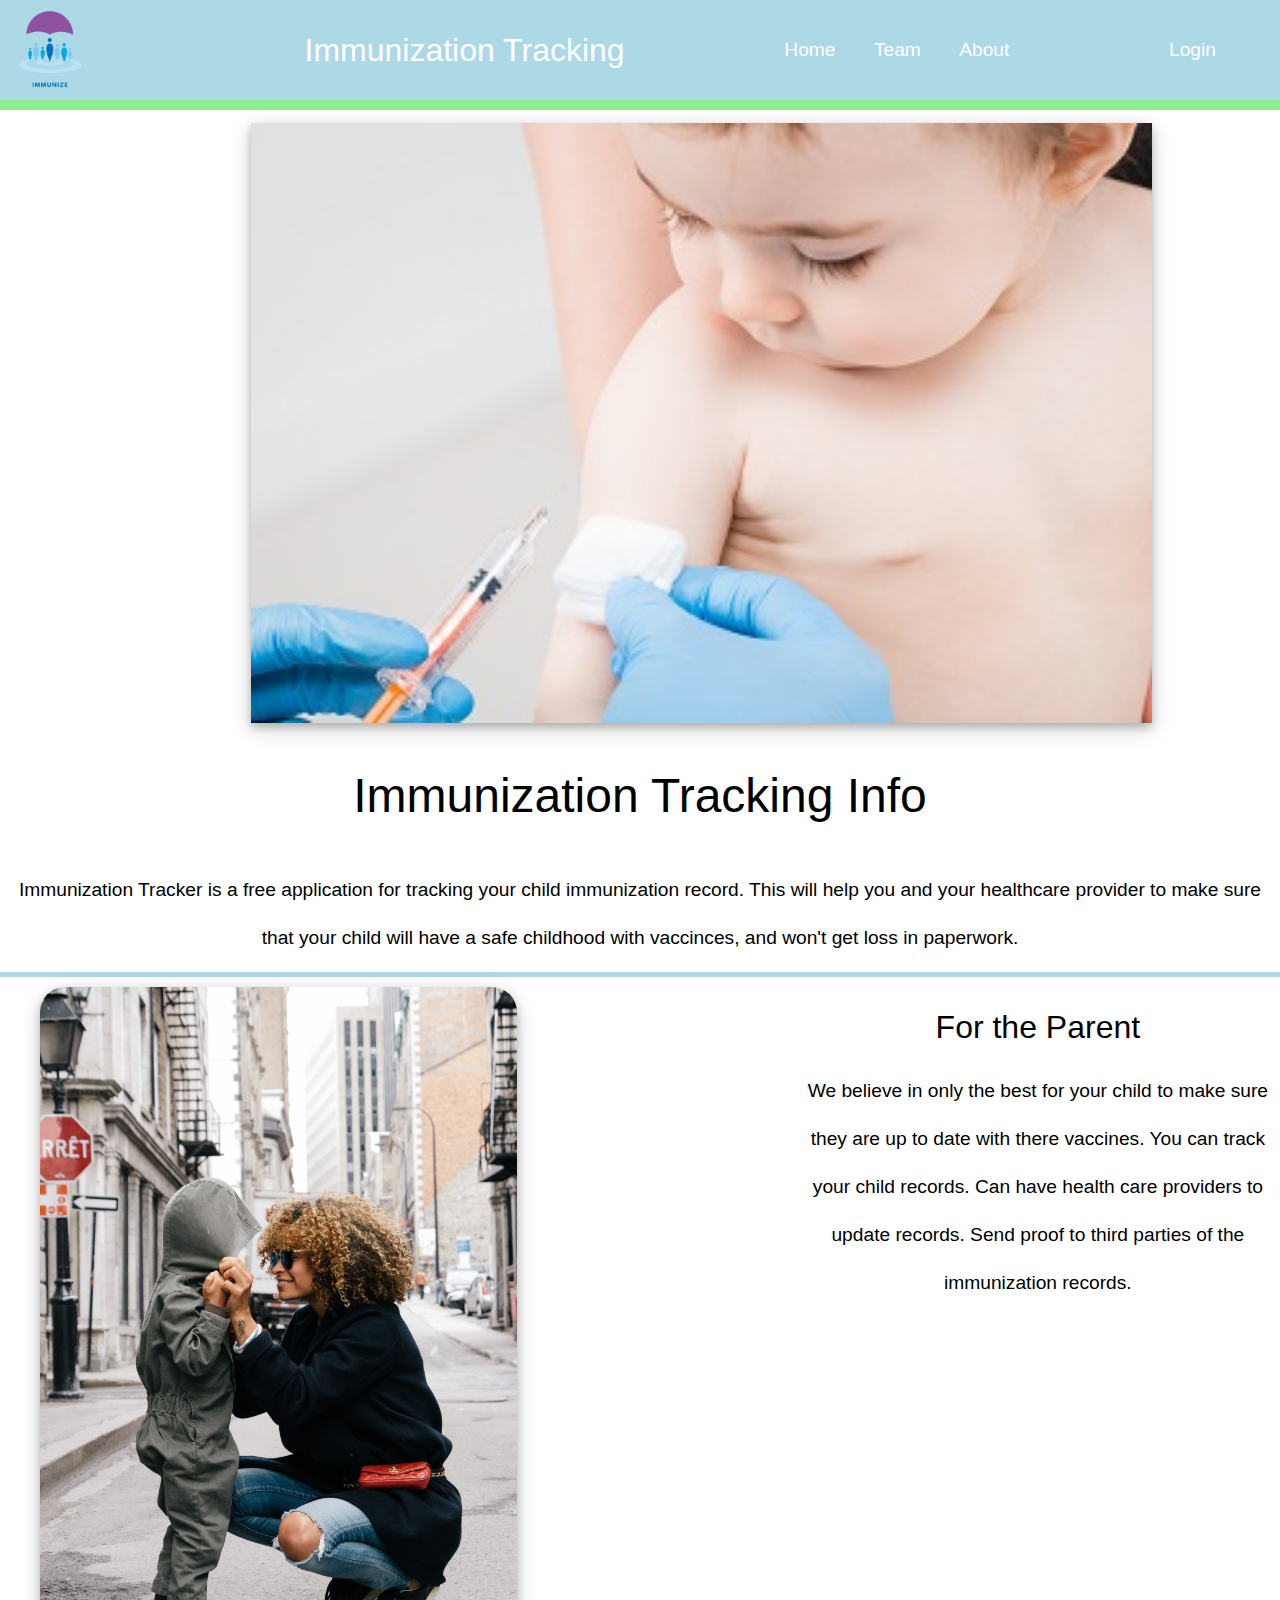
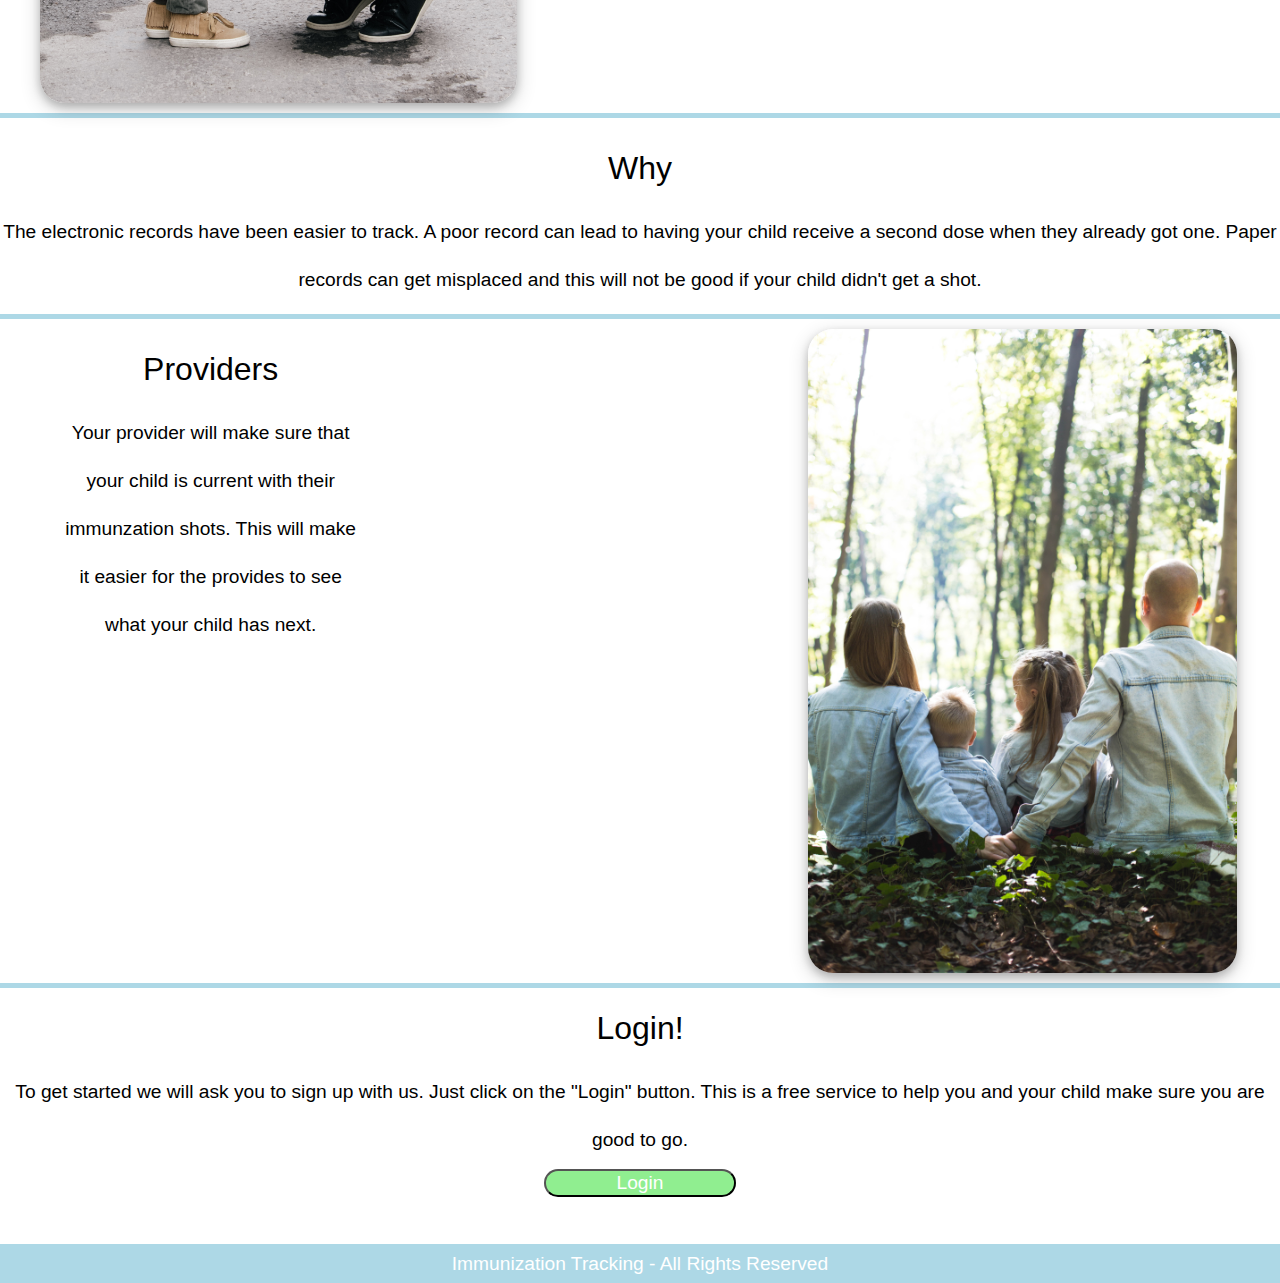
<file: index.html>
<!DOCTYPE html>
<head>
    <meta charset="utf-8">
    <meta http-equiv="X-UA-Compatible" content="IE=edge">
    <title>Immunization-Tracking</title>
    <meta name="description" content="">
    <meta name="viewport" content="width=device-width, initial-scale=1">
    <link href="css/index.css" rel="stylesheet">
</head>
<body>
    <header>
       <section class="nav-bar">
            <img src="./img/immunize.png" height="100">
            <h2 class="logo">Immunization Tracking</h2>
            <nav class="main-nav">
                <a href="./index.html">Home</a>
                <a href="./about.html">Team</a>
                <a href="#about">About</a>
            </nav>
            <nav class="login">
                <a href="https://immutracker.netlify.com/">Login</a>
            </nav>
       </section> 
    </header>

    <section>
        <div class="top-image">
            <img src="./img/Immunization.jpg" height="600">
        </div>
    </section>

    <section class="first-container">
        <div>
            <h1>Immunization Tracking Info</h1>
            <p>Immunization Tracker is a free application for tracking your 
                child immunization record. This will help  you and your
                healthcare provider to make sure that your child will 
                have a safe childhood with vaccinces, and won't get loss in 
                paperwork.
            </p>
        </div>
    </section>





    <section class="fourth-container">
            <div class="student-div">
                <h2>For the Parent</h2>
                <p>We believe in only the best for your child to make sure they are up to date 
                    with there vaccines. You can track your child records. Can have health care 
                    providers to update records. Send proof to third parties of the immunization records.
                </p>
            
            </div>
            <div class = "child">
                <img src="./img/child.jpg" alt="child">
            </div>
        </section>



    <section class="third-container">
        <div>
           
        </div>
        <div class="volunteer-div">
            <h2>Why</h2>
            <p>The electronic records have been easier to track. A poor record can lead
                to having your child receive a second dose when they already got one. Paper 
                records can get misplaced and this will not be good if your child didn't 
                get a shot. 
            </p>
        </div>
    </section>

    <section class="second-container">
            <div class="overview-div">
                <h2>Providers</h2>
                <p>
                    Your provider will make sure that your child is current
                    with their immunzation shots. This will make it
                    easier for the provides to see what your child has next.
                </p>
            </div>
            <div>
                <img src="./img/family.jpg" alt="family">
            </div>
        </section>
  
    <section id=:about>

    </section>
    <section class="sixth-container">
        <div>
            <h2>Login!</h2>
            <p>To get started we will ask you to sign up with us. Just click on
                the "Login" button. This is a free service to help you and 
                your child make sure you are good to go. 
            </p>
            <button><a href ="https://immutracker.netlify.com/">Login</button></a>
        </div>
    </section>

    <footer>
        <p>Immunization Tracking - All Rights Reserved</p>
    </footer>
</body>
</file>
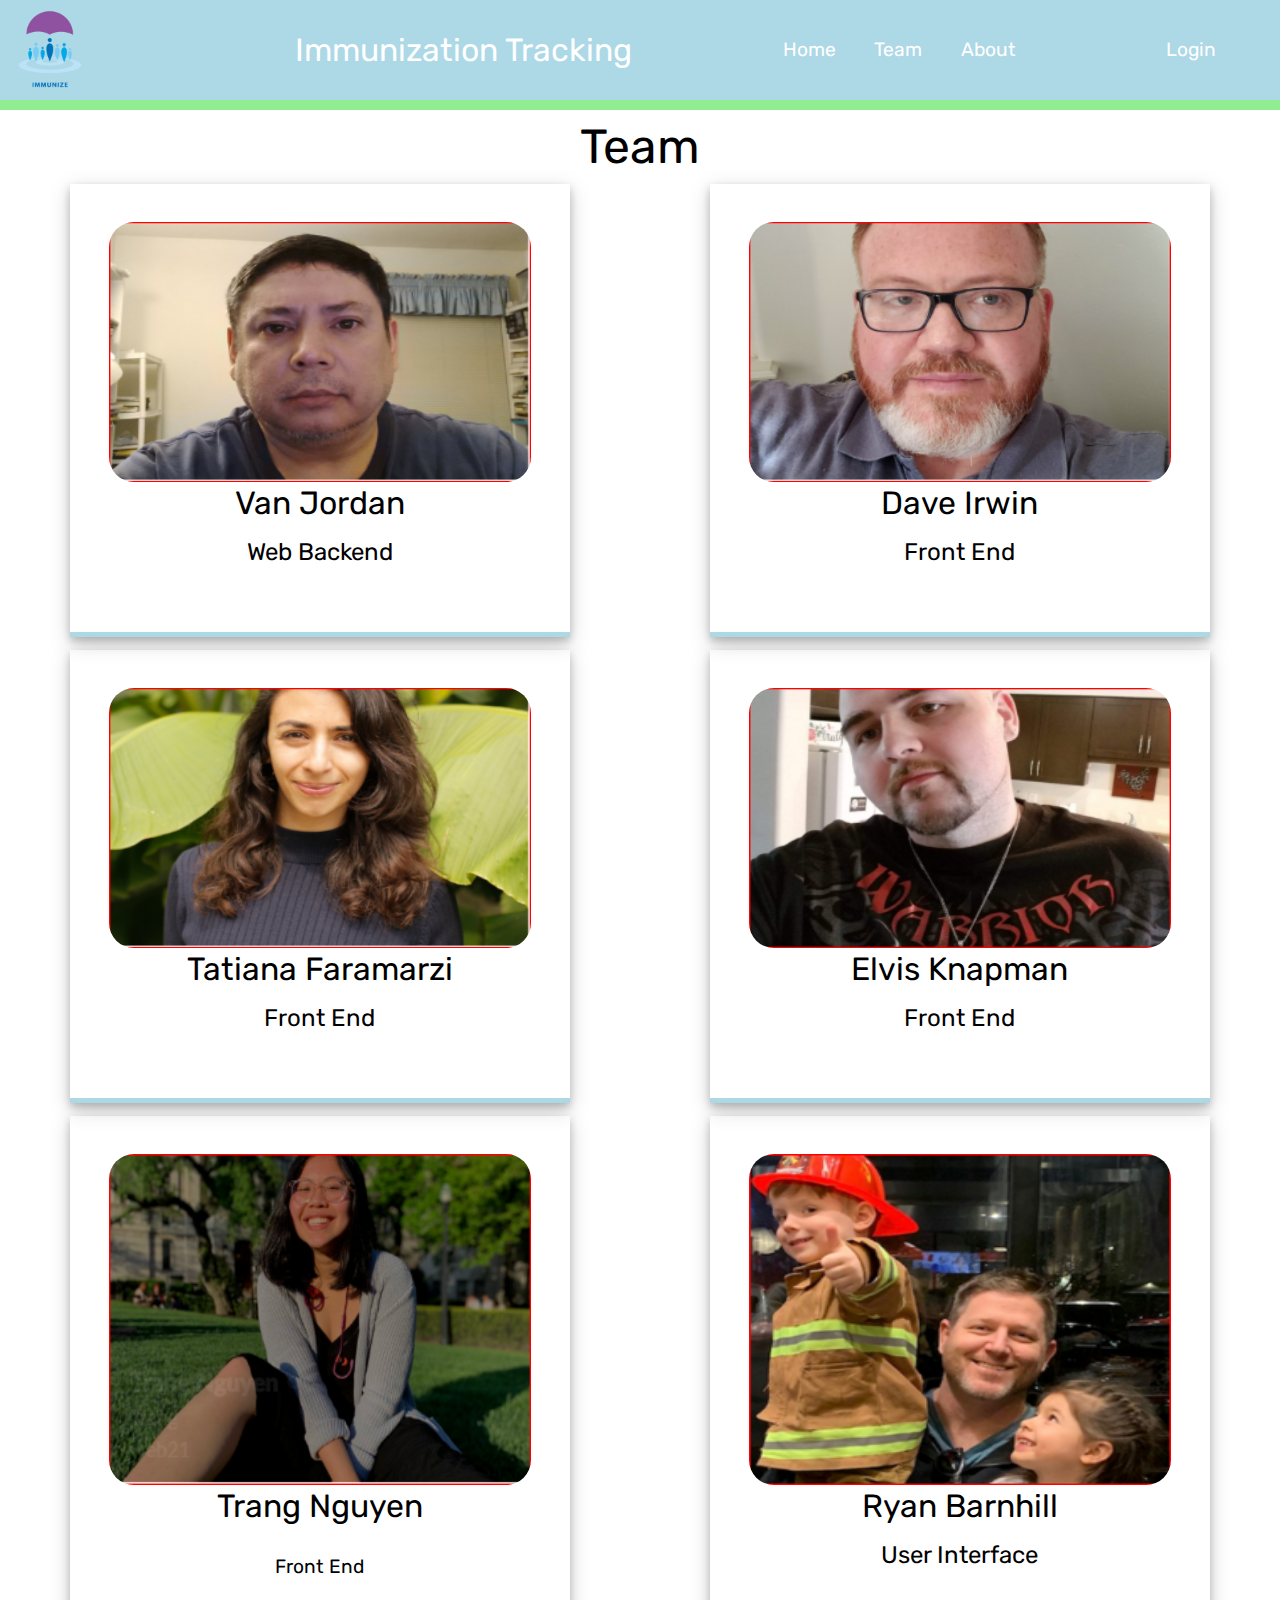
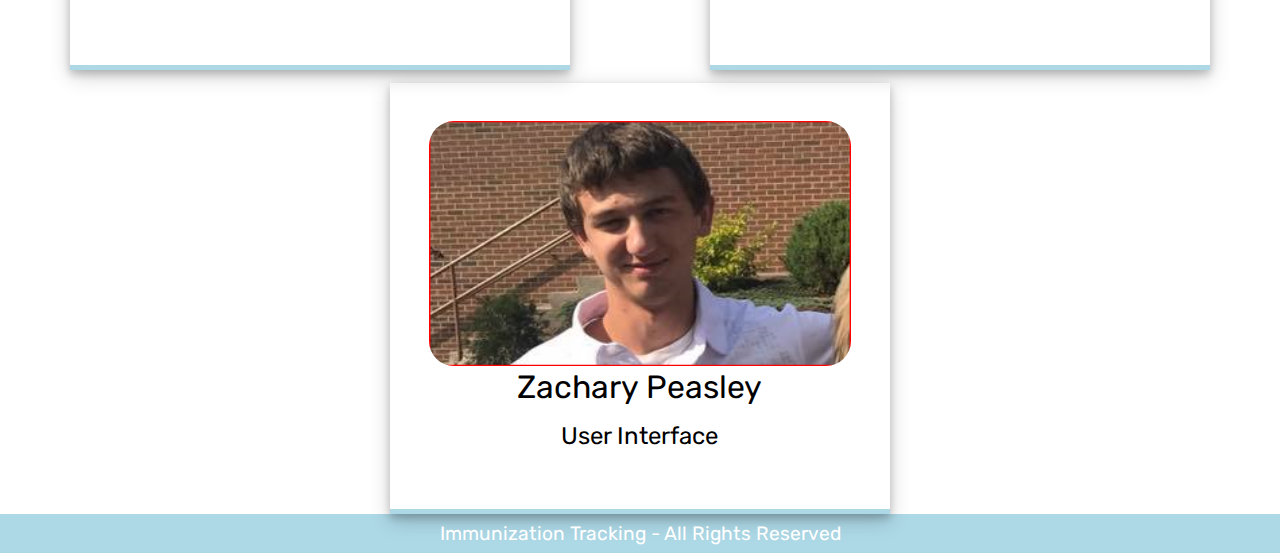
<file: about.html>
<html>
    <head>
        <meta charset="utf-8">
        <meta http-equiv="X-UA-Compatible" content="IE=edge">
        <title>Immanzation Tracking</title>
        <meta name="description" content="">
        <meta name="viewport" content="width=device-width, initial-scale=1">
        <link href="https://fonts.googleapis.com/css?family=Rubik&display=swap" rel="stylesheet">
        <link rel='stylesheet' href='https://use.fontawesome.com/releases/v5.7.0/css/all.css' integrity='sha384-lZN37f5QGtY3VHgisS14W3ExzMWZxybE1SJSEsQp9S+oqd12jhcu+A56Ebc1zFSJ'
        crossorigin='anonymous'>
        <link href="css/index.css" rel="stylesheet">
        
    </head>

    <body>
        <header>
        <section class="nav-bar">
                <img src="./img/immunize.png" height="100">
                <h2 class="logo">Immunization Tracking</h2>
                <nav class="main-nav">
                    <a href="./index.html">Home</a>
                    <a href="./about.html">Team</a>
                    <a href="#">About</a>
                </nav>
                <nav class="login">
                        <a href="https://immutracker.netlify.com/">Login</a>
                </nav>
        </section> 
    </header>

    <h1 class="top-header"> Team</h1>
    <section class="team">
        <div class="person">
                <img src="./img/Capture4.PNG" alt="Van">
            <h2>Van Jordan</h2>
            <br>
            <h3>Web Backend</h3>
        </div>
        <div class="person">
                <img src="./img/Capture.PNG" alt="Dave">
            <h2>Dave Irwin</h2>
            <br>
            <h3>Front End</h3>
        </div>
        <div class="person">
                <img src="./img/Capture2.PNG" alt="Tatiana">
            <h2>Tatiana Faramarzi</h2>
            <br>
            <h3>Front End</h3>
        </div>
        <div class="person">
                <img src="./img/Capture1.PNG" alt="Elvis">
            <h2>Elvis Knapman</h2>
            <br>
            <h3>Front End</h3>
        </div>
        <div class="person">
                <img src="./img/Capture5.PNG" alt="Trang">
            <h2>Trang Nguyen</h2>
            <br>
            <p>Front End</p>
        </div>
        <div class="person">
                <img src="./img/Capture8.PNG" alt="Ryan">
            <h2>Ryan Barnhill</h2>
            <br>
            <h3>User Interface</h3>
        </div>
        <div class="person">
                <img src="./img/Capture6.PNG" alt="Zach">
            <h2>Zachary Peasley</h2>
            <br>
            <h3>User Interface</h3>
        </div>
</section>

<footer>
        <p>Immunization Tracking - All Rights Reserved</p>
    </footer>
</file>
<file: css/index.css>
html, body, div, span, applet, object, iframe,
h1, h2, h3, h4, h5, h6, p, blockquote, pre,
a, abbr, acronym, address, big, cite, code,
del, dfn, em, img, ins, kbd, q, s, samp,
small, strike, strong, sub, sup, tt, var,
b, u, i, center,
dl, dt, dd, ol, ul, li,
fieldset, form, label, legend,
table, caption, tbody, tfoot, thead, tr, th, td,
article, aside, canvas, details, embed,
figure, figcaption, footer, header, hgroup,
menu, nav, output, ruby, section, summary,
time, mark, audio, video {
  margin: 0;
  padding: 0;
  border: 0;
  font-size: 100%;
  font: inherit;
  vertical-align: baseline;
}

/* HTML5 display-role reset for older browsers */
article, aside, details, figcaption, figure,
footer, header, hgroup, menu, nav, section {
  display: block;
}

body {
  line-height: 1;
}

ol, ul {
  list-style: none;
}

blockquote, q {
  quotes: none;
}

blockquote:before, blockquote:after,
q:before, q:after {
  content: "";
  content: none;
}

table {
  border-collapse: collapse;
  border-spacing: 0;
}

.nav-bar {
  display: flex;
  flex-flow: row wrap;
  justify-content: space-between;
  align-items: center;
  background-color: lightblue;
  border-bottom: 10px solid lightgreen;
}

.logo {
  padding-left: 5%;
  color: white;

}

.main-nav {
  display: flex;
  justify-content: space-evenly;
}

.main-nav a {
  text-decoration: none;
  padding: 1em;
  color: white;
}

.main-nav a:hover {
  color: black;
}




.login {
  padding-right: 5%;
}


.login a:hover {
  color: black;
}


.login a {
  text-decoration: none;
  color: white;
}

@media only screen and (max-width: 500px) {
  .nav-bar {
    flex-flow: column wrap;
    align-items: center;
    padding-bottom: 20px;
  }

  .logo {
    display: flex;
    align-items: center;
    justify-content: center;
    font-size: 2.5rem;
    padding: 0%;
    border-bottom: 2px solid yellow;
  }

  .main-nav {
    display: flex;
    flex-flow: column nowrap;
    width: 90%;
  }

  


  .main-nav a {
    display: flex;
    align-items: center;
    justify-content: center;
    padding-bottom: 2%;
    font-size: 2rem;
    border-bottom: 2px solid green;
  }

  .login a {
    display: flex;
    align-items: center;
    justify-content: center;
    font-size: 2rem;
    padding-top: 20%;
    padding-left: 30%;
  }
}
h1 {
  font-size: 2.5rem;
  font-family: "Rubik", sans-serif;
}

h2 {
  font-size: 2rem;
  font-family: "Rubik", sans-serif;
}

p {
  font-size: 1.8rem;
  font-family: "Rubik", sans-serif;
}

a {
  font-size: 1.2rem;
  font-family: "Rubik", sans-serif;
}

button {
  font-family: "Rubik", sans-serif;
}

body {
  max-width: 1500px;
  margin: 0 auto;
}

.top-image {
  display: flex;
  padding: 1%;
}

.top-image img {
  max-width: 100%;
  margin-left: 19%;
  box-shadow: 0 4px 8px 0 rgba(0, 0, 0, 0.2), 0 6px 20px 0 rgba(0, 0, 0, 0.19);

}

.first-container {
  display: flex;
  text-align: center;
  border-bottom: 5px solid lightblue;
  line-height: 2.5;
  text-align: center;
}

.first-container p {
  margin: 10px;
}

.second-container {
  margin-top: 10px;
  display: flex;
  justify-content: space-between;
  align-content: center;
  max-width: 100%;
  width: 100%;
  border-bottom: 5px solid lightblue;
  padding-bottom: 10px;
  line-height: 2.5;
  text-align: center;
}

.overview-div {
  display: flex;
  flex-flow: column wrap;
  align-content: center;
  margin-left: 5%;
  margin-right: 5%;
}



.second-container img {
  display: flex;
  flex-direction: row;
  align-content: center;
  max-width: 60%;
  width: 50%;
  margin-right: 5%;
  margin-left: 45%;
  border-radius: 25px;
  box-shadow: 0 4px 8px 0 rgba(0, 0, 0, 0.2), 0 6px 20px 0 rgba(0, 0, 0, 0.19);
}

.third-container {
  margin-top: 10px;
  display: flex;
  justify-content: space-evenly;
  align-content: center;
  max-width: 100%;
  width: 100%;
  border-bottom: 5px solid lightblue;
  padding-bottom: 10px;
  line-height: 2.5;
  text-align: center;
}

.third-container button {
  border-radius: 25px;
  width: 30%;
  background-color: lightgreen;
  color: white;
  font-size: 1rem;
}

.third-container img {
  display: flex;
  align-content: center;
  max-width: 100%;
  width: 90%;
  margin-right: 5%;
  margin-left: 5%;
  border-radius: 25px;
}


.fourth-container {
  margin-top: 10px;
  display: flex;
  flex-direction: row-reverse;
  justify-content: space-evenly;
  align-content: center;
  max-width: 100%;
  width: 100%;
  border-bottom: 5px solid lightblue;
  padding-bottom: 10px;
  line-height: 2.5;
  text-align: center;
}



.fourth-container button {
  border-radius: 25px;
  width: 30%;
  background-color: lightgreen;
  color: white;
  font-size: 1rem;
}

.fourth-container img {
  display: flex;
  align-content: center;
  max-width: 100%;
  width: 60%;
  margin-right: 5%;
  margin-left: 5%;
  border-radius: 25px;
  box-shadow: 0 4px 8px 0 rgba(0, 0, 0, 0.2), 0 6px 20px 0 rgba(0, 0, 0, 0.19);
}

.fifth-container {
  margin-top: 10px;
  display: flex;
  justify-content: space-evenly;
  align-content: center;
  max-width: 100%;
  width: 100%;
  border-bottom: 5px solid lightblue;
  padding-bottom: 10px;
  background: lightblue;
}

.admin-div {
  display: flex;
  flex-flow: column wrap;
  align-items: center;
  margin-left: 5%;
  margin-right: 5%;
  line-height: 2.5;
  text-align: center;
}

.sixth-container {
  display: flex;
  justify-content: center;
  text-align: center;
  line-height: 2.5;
  margin-bottom: 40px;
  background: white;
}

.sixth-container button:hover {
  background-color: lightskyblue;
  color: lightgreen;
}


.sixth-container button {
  cursor: pointer;
  border-radius: 25px;
  width: 15%;
  background-color: lightgreen;
  color: white;
  font-size: 1.2rem;
}

@media only screen and (max-width: 500px) {
  .top-image {
    display: none;
  }

  .second-container {
    flex-flow: column wrap;
  }

  .third-container {
    flex-flow: column wrap;
  }

  .fourth-container {
    flex-flow: column wrap;
  }

  .student-div button {
    margin-bottom: 2%;
  }

  .fifth-container {
    flex-flow: column wrap;
  }

  .sixth-container button {
    width: 50%;
  }
}
footer {
  text-align: center;
  background-color: lightblue;
  padding: 10px;
}

footer p {
  color: white;
}

h1 {
  font-size: 3rem;
  font-family: "Rubik", sans-serif;
}

h2 {
  font-size: 2rem;
  font-family: "Rubik", sans-serif;
}

h3 {
  display: flex;
  justify-content: center;
  font-size: 1.5rem;
  font-family: "Rubik", sans-serif;
}


p {
  font-size: 1.2rem;
  font-family: "Rubik", sans-serif;
}

a {
  color:white;
  text-decoration: none;
  font-size: 1.2rem;
  font-family: "Rubik", sans-serif;
}

button {
  font-family: "Rubik", sans-serif;
}

.top-header {
  text-align: center;
  margin-top: 1%;
}

.team {
  display: flex;
  flex-flow: row wrap;
  justify-content: space-around;
}

.person {
  display: flex;
  flex-flow: column wrap;
  padding: 3%;
  margin-top: 1%;
  max-width: 33%;
  width: 33%;
  border-bottom: 5px solid lightblue;
  box-shadow: 0 4px 8px 0 rgba(0, 0, 0, 0.2), 0 6px 20px 0 rgba(0, 0, 0, 0.19);
}

.person img {
  border-radius: 25px;
  max-width: 100%;
  width: 100%;
  height: 70%;
}

.person h2 {
  padding-top: 5px;
  padding-bottom: 5px;
  text-align: center;
}

.person p {
  padding-bottom: 5px;
  line-height: 2.5;
  text-align: center;
}


.stage {
  border-bottom: 3px solid #444;
  display: flex;
  height: 330px;
  width: 100%;
}


@media only screen and (max-width: 500px) {
  .team {
    max-width: 100%;
    width: 100%;
  }

  .person {
    max-width: 100%;
    width: 100%;
  }
}
@media only screen and (max-width: 500px) {

  .second-container img {
    display: flex;
    flex-direction: row;
    align-content: center;
    max-width: 60%;
    width: 50%;
    margin-right: 5%;
    margin-left: 26%;
    border-radius: 25px;
  }


  .fourth-container img {
    display: flex;
    align-content: center;
    max-width: 100%;
    width: 60%;
    margin-right: 5%;
    margin-left: 20%;
    border-radius: 25px;
    box-shadow: 0 4px 8px 0 rgba(0, 0, 0, 0.2), 0 6px 20px 0 rgba(0, 0, 0, 0.19);
  }




}
</file>
